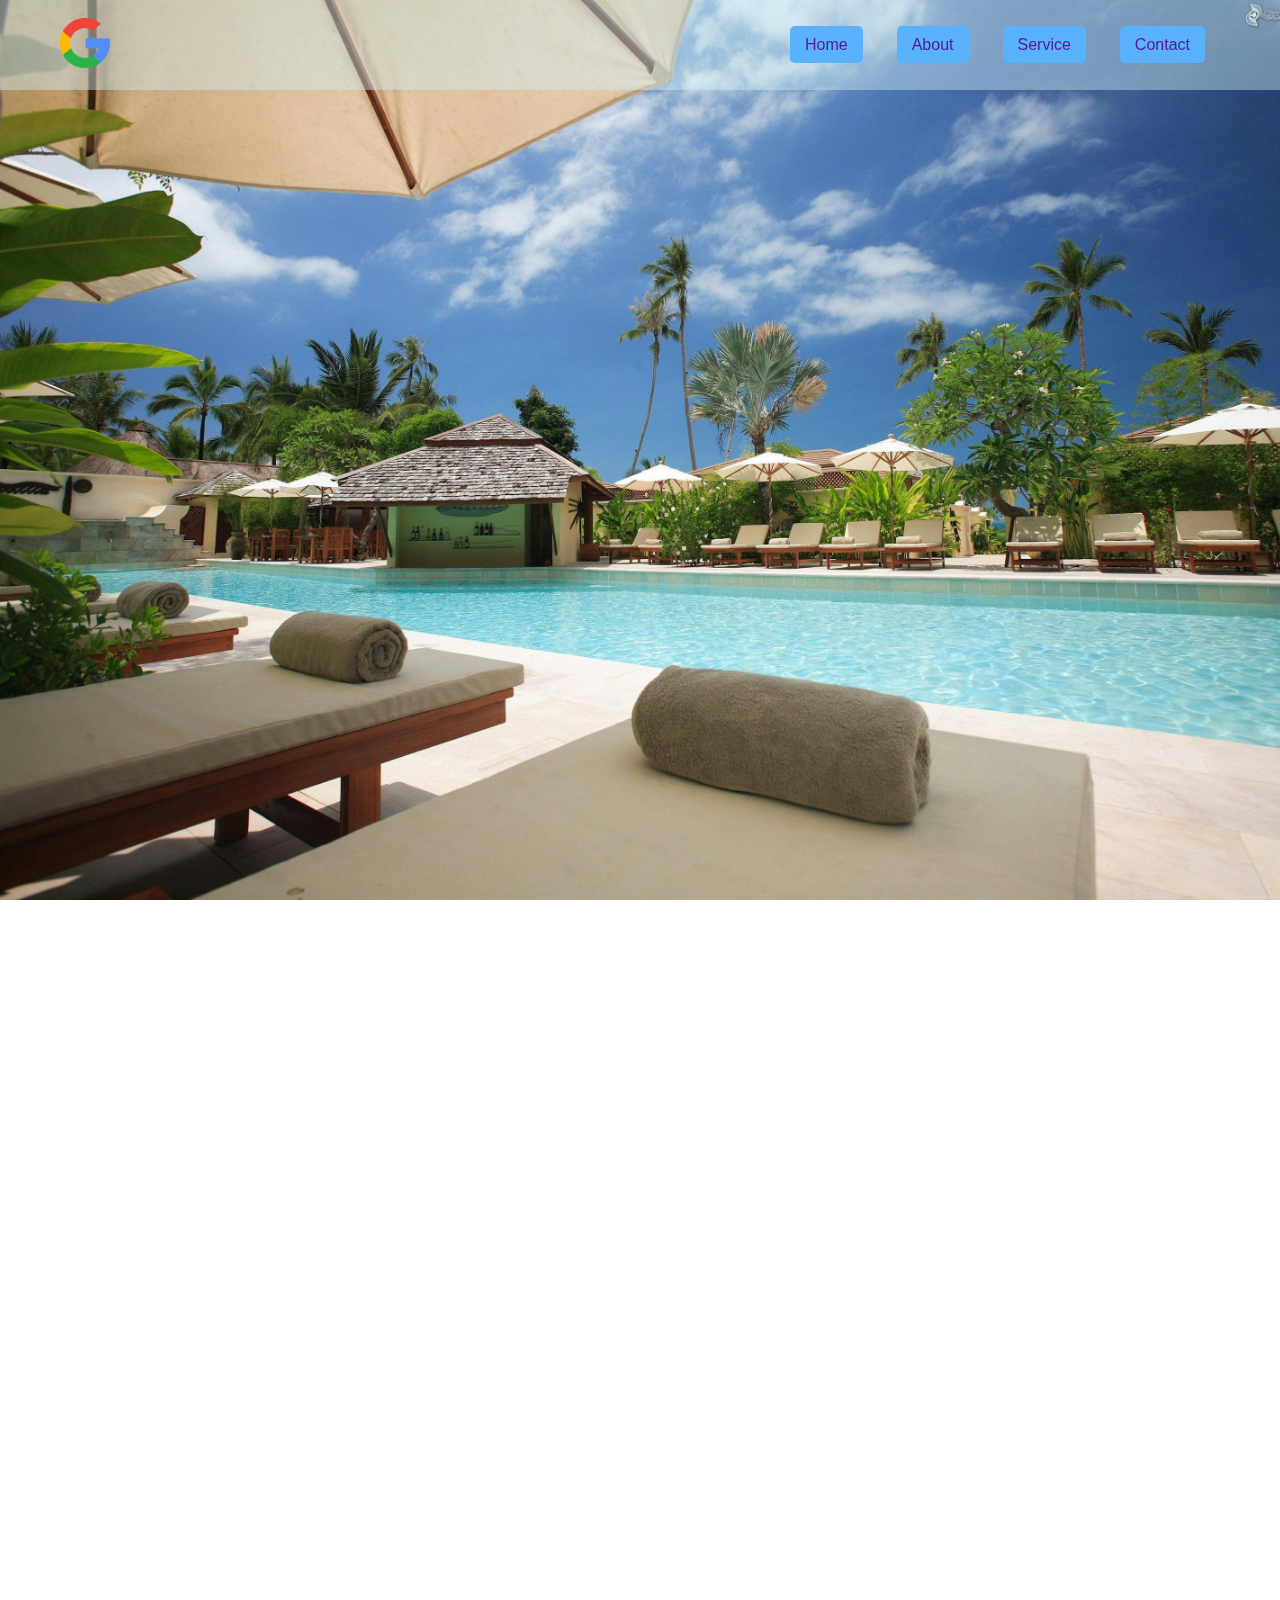
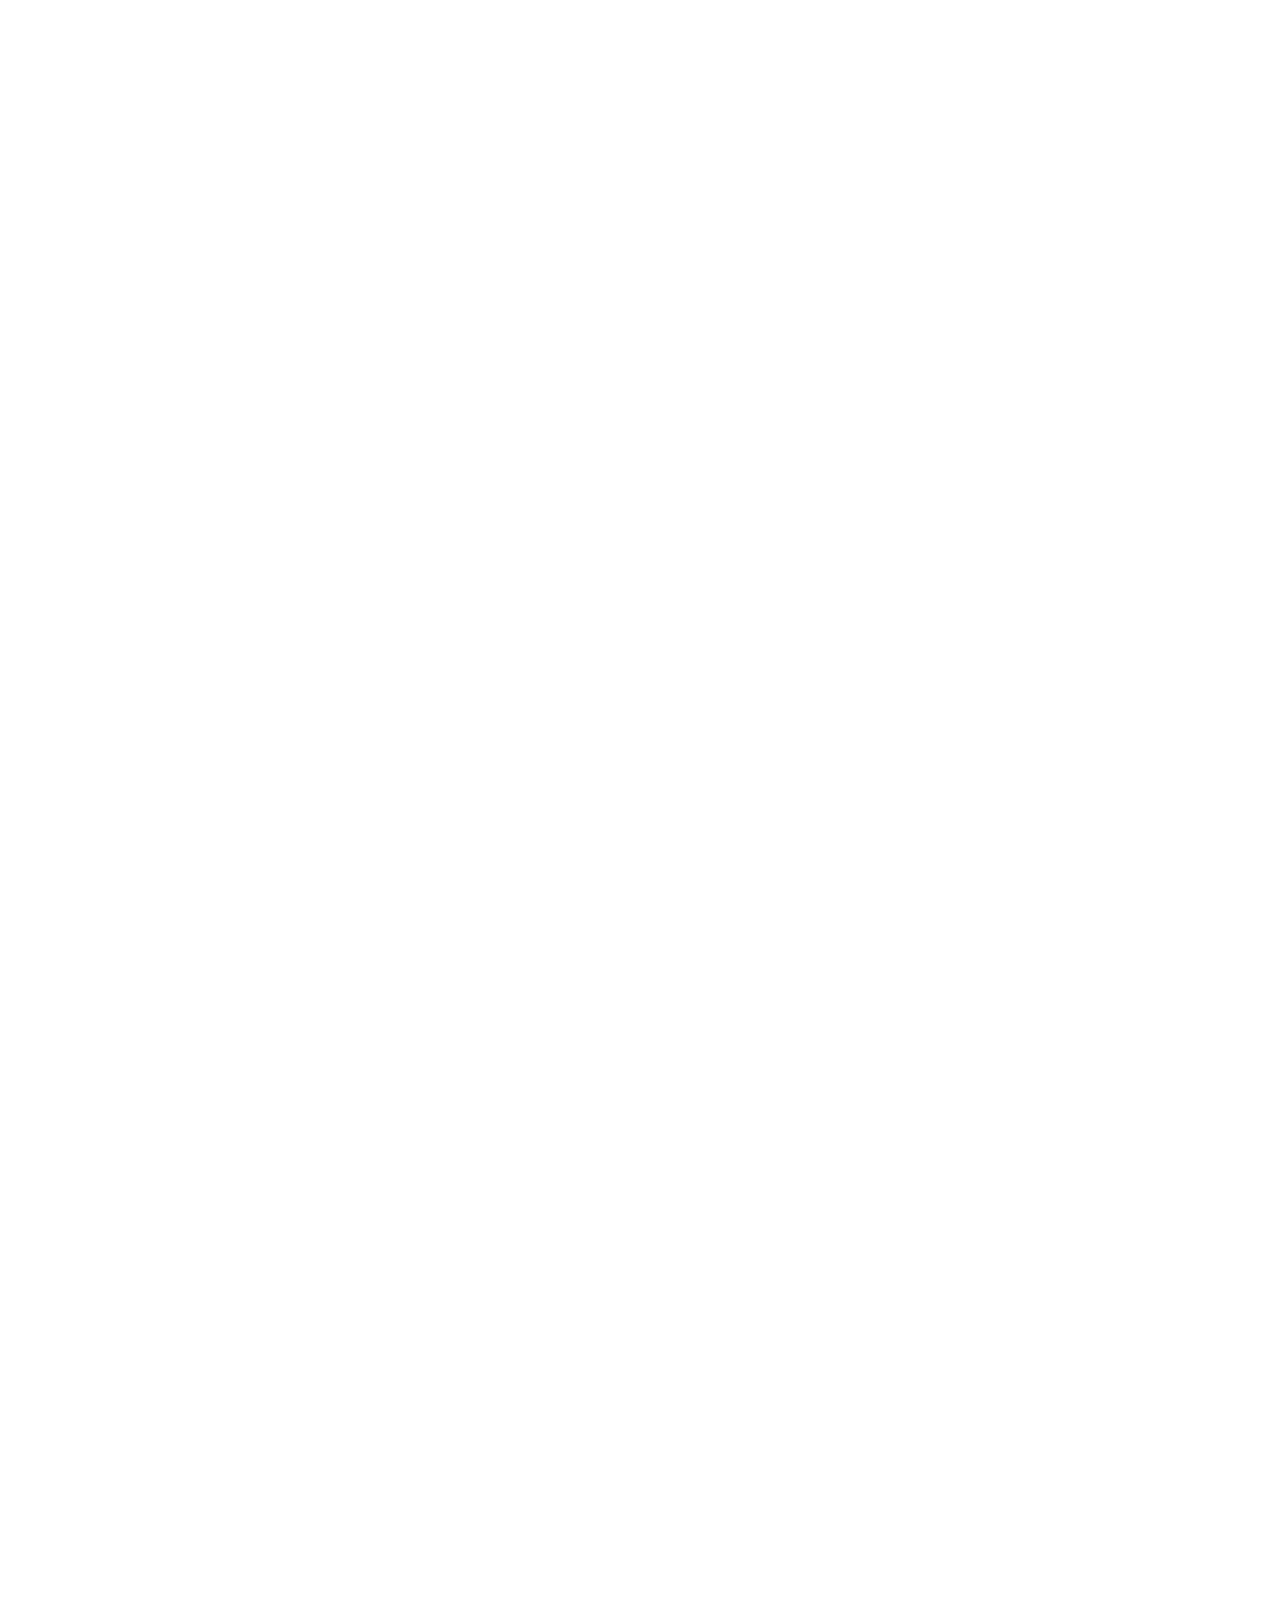
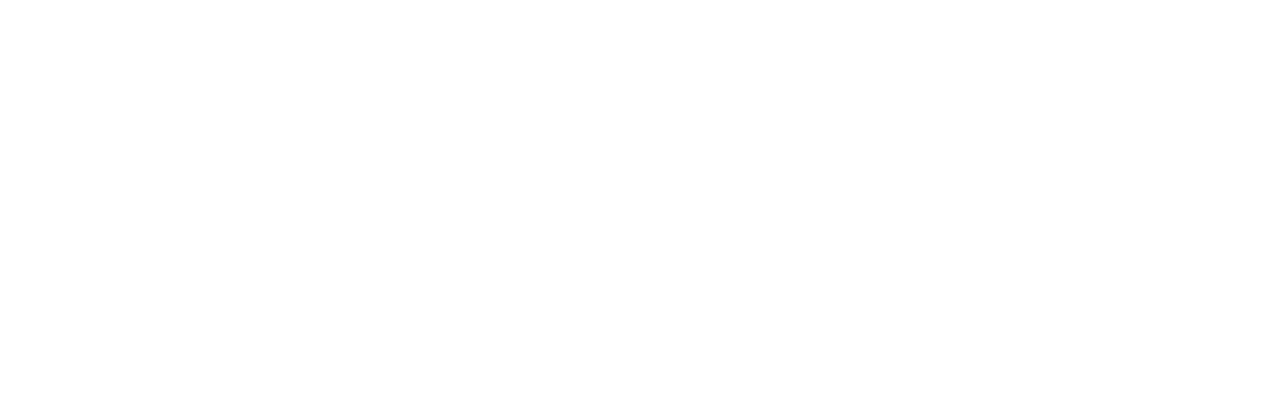
<file: Blog-Hotel-website/html-folder/index.html>
<!DOCTYPE html>
<html lang="en">
<head>
    <meta charset="UTF-8">
    <meta name="viewport" content="width=device-width, initial-scale=1.0">
    <title>Travel Blog</title>
    <link rel="stylesheet" href="../css-folder/style.css">
    <link rel="stylesheet" href="../media-css-folder/media.css">
    <link rel="stylesheet" href="https://cdnjs.cloudflare.com/ajax/libs/font-awesome/6.5.2/css/all.min.css">
    <link rel="shortcut icon" href="favicon.ico" type="image/x-icon">
</head>
<body>
    <section class="section-a">
       <nav>
        <a href="https://google.com" target="_blank">
            <img src="../image-folder/search_281764.png" width="50px" alt="logo">
        </a>
        <ul class="social-links">
            <a href="">Home</a>
            <a href="">About</a>
            <a href="">Service</a>
            <a href="">Contact</a>
        </ul>
        <!-- This is second nav bar  -->

        <ul class="second-social-links">
            <a href="">Home</a>
            <a href="">About</a>
            <a href="">Service</a>
            <a href="">Contact</a>
        </ul>
        <a href="" id="bars">
            <i class="fa-solid fa-bars fa-lg" style="color: #030303;"></i>
        </a>
       </nav>
    </section>
    <section class="section-b">

    </section>
    <section class="section-c">

    </section>
    <section class="section-d">

    </section>
    <script src="Javascript.js"></script>
</body>
</html>
</file>
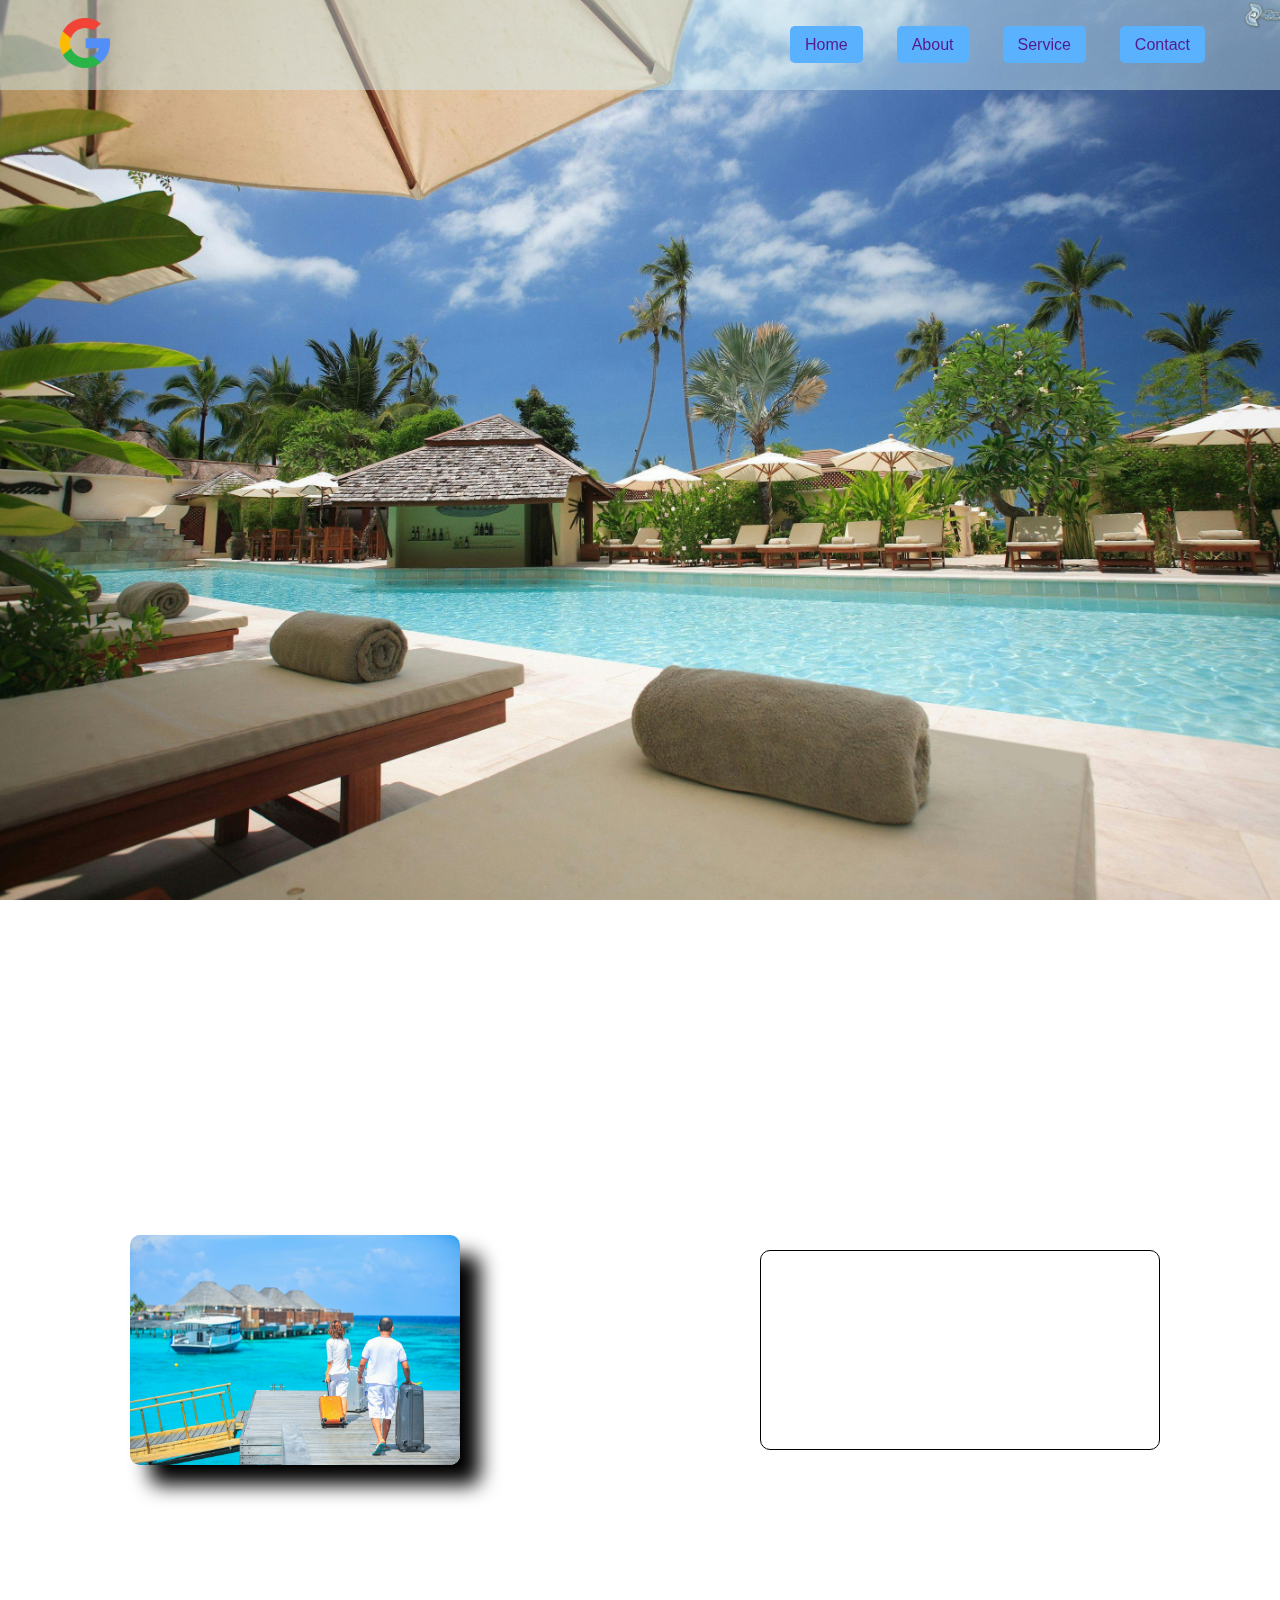
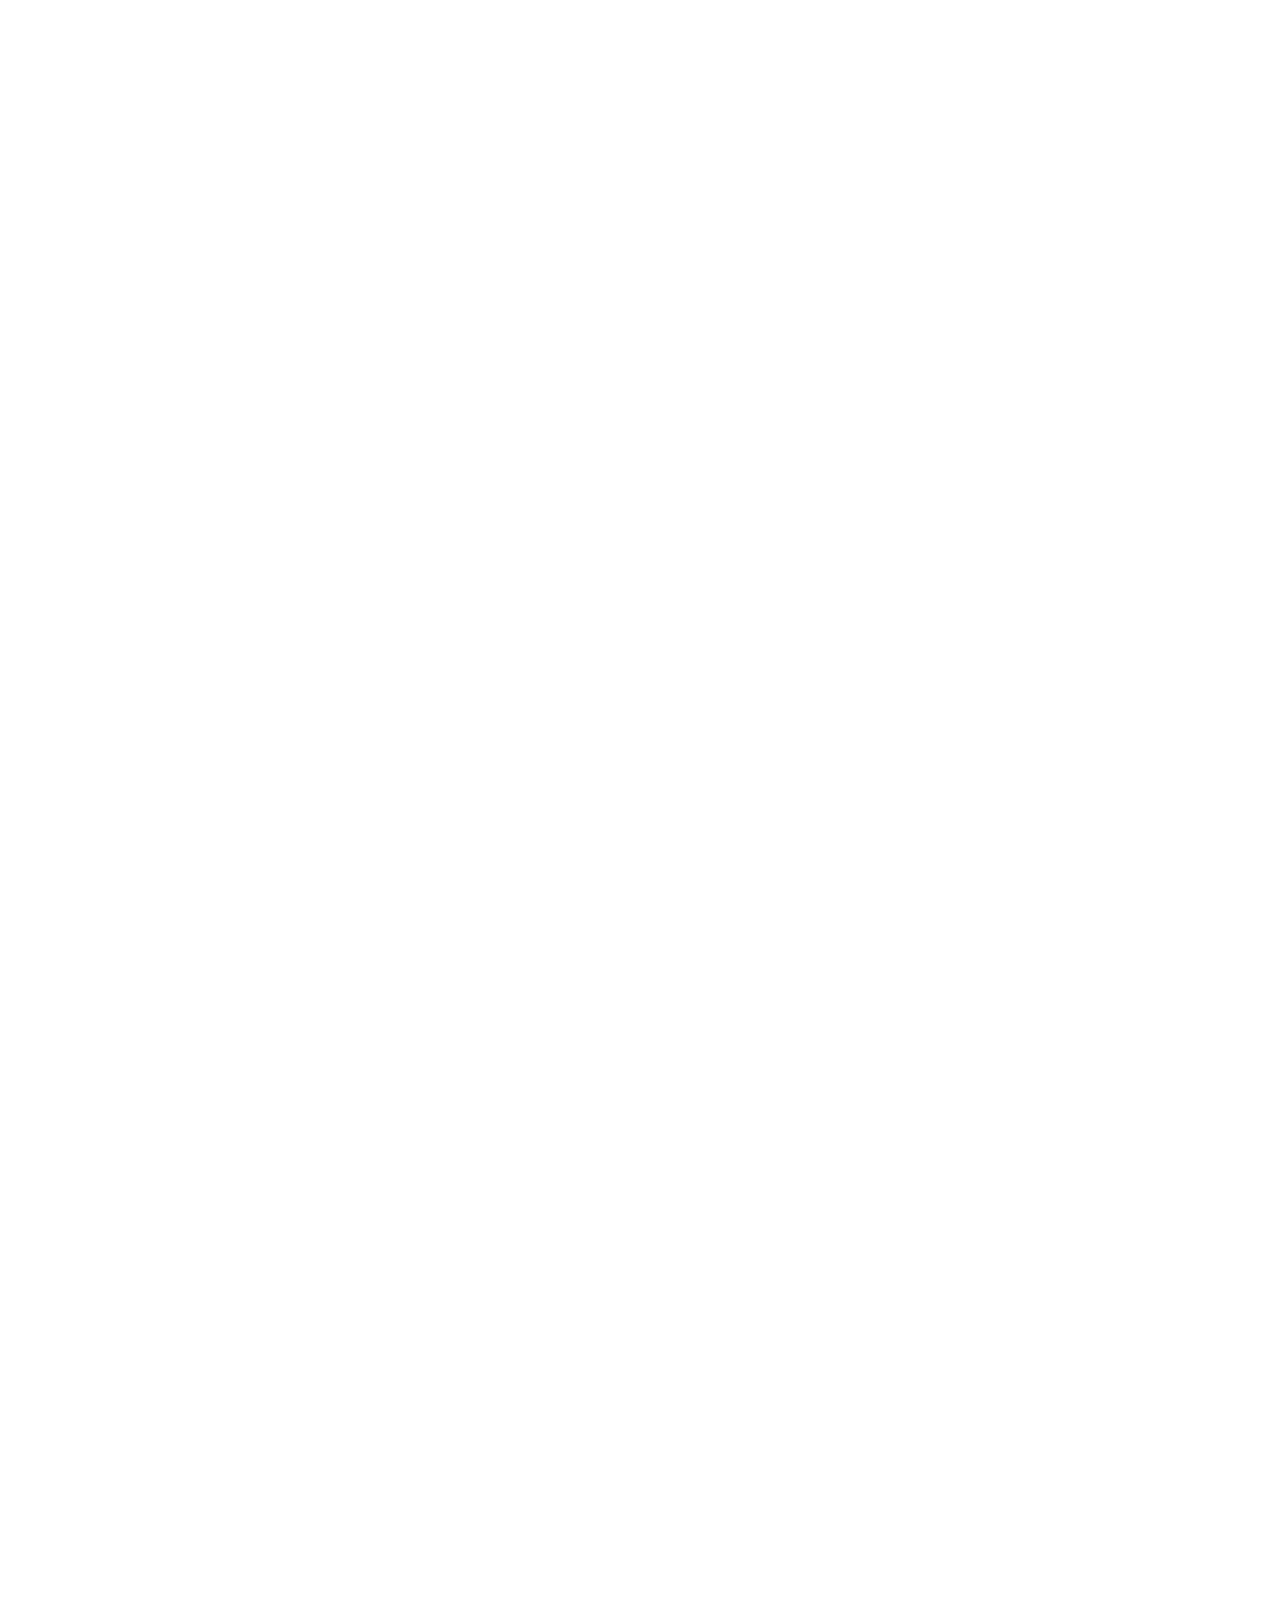
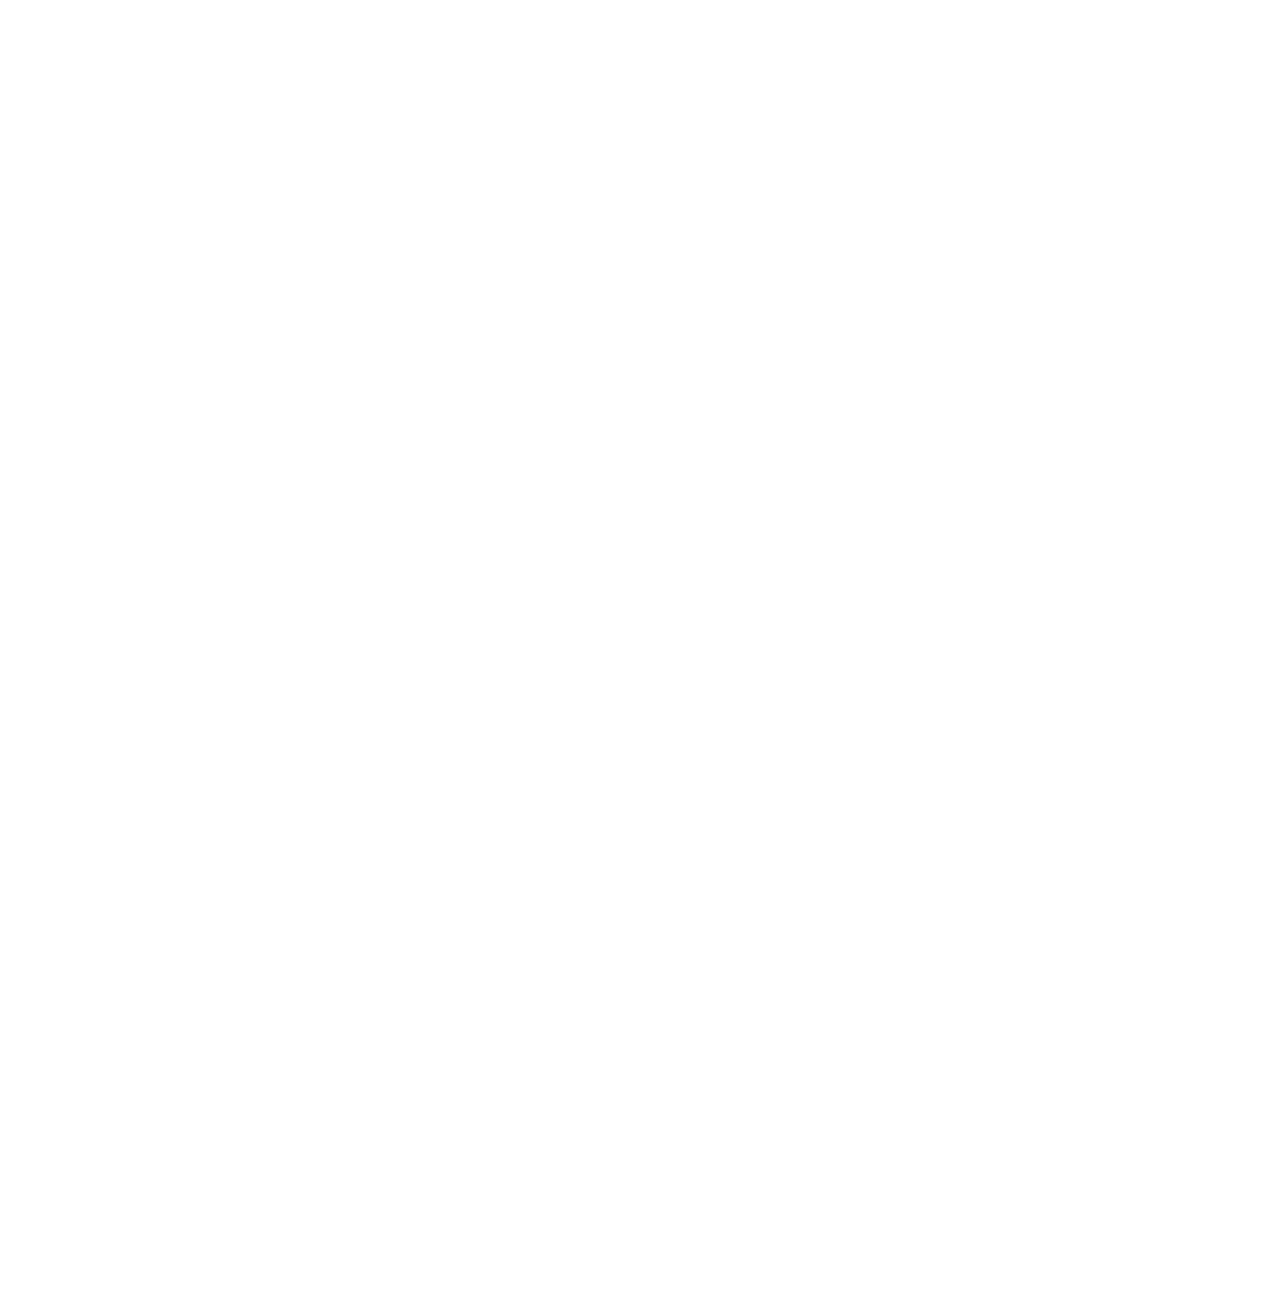
<file: Hotel-service/html-folder/index.html>
<!DOCTYPE html>
<html lang="en">

<head>
    <meta charset="UTF-8">
    <meta name="viewport" content="width=device-width, initial-scale=1.0">
    <title>Travel Blog</title>
    <link rel="stylesheet" href="../css-folder/style.css">
    <link rel="stylesheet" href="../media-css-folder/media.css">
    <link rel="stylesheet" href="https://cdnjs.cloudflare.com/ajax/libs/font-awesome/6.5.2/css/all.min.css">
    <link rel="shortcut icon" href="favicon.ico" type="image/x-icon">
</head>

<body>
    <section class="section-a">
        <nav>
            <a href="https://google.com" target="_blank">
                <img src="../image-folder/search_281764.png" width="50px" alt="logo">
            </a>
            <ul class="social-links">
                <a href="">Home</a>
                <a href="">About</a>
                <a href="">Service</a>
                <a href="">Contact</a>
            </ul>
            <!-- This is second nav bar  -->

            <ul class="second-social-links">
                <a href="#home">Home</a>
                <a href="">About</a>
                <a href="">Service</a>
                <a href="">Contact</a>
            </ul>
            <a href="" id="bars">
                <i class="fa-solid fa-bars fa-lg" style="color: #030303;"></i>
            </a>
        </nav>
    </section>
    <section class="home" id="home">

        <div class="home-image">
            <img src="../image-folder/Hotel-5.jpg" width="100%" height="100%" alt="">
        </div>
        <div class="home-description">
            <p>Lorem ipsum dolor sit amet consectetur adipisicing elit. Magnam repellat ipsam adipisci</p>
        </div>

    </section>
    <section class="about" id="about">

    </section>
    <section class="service" id="service">

    </section>
    <section class="contact" id="contact">

    </section>
    <script src="Javascript.js"></script>
</body>

</html>
</file>
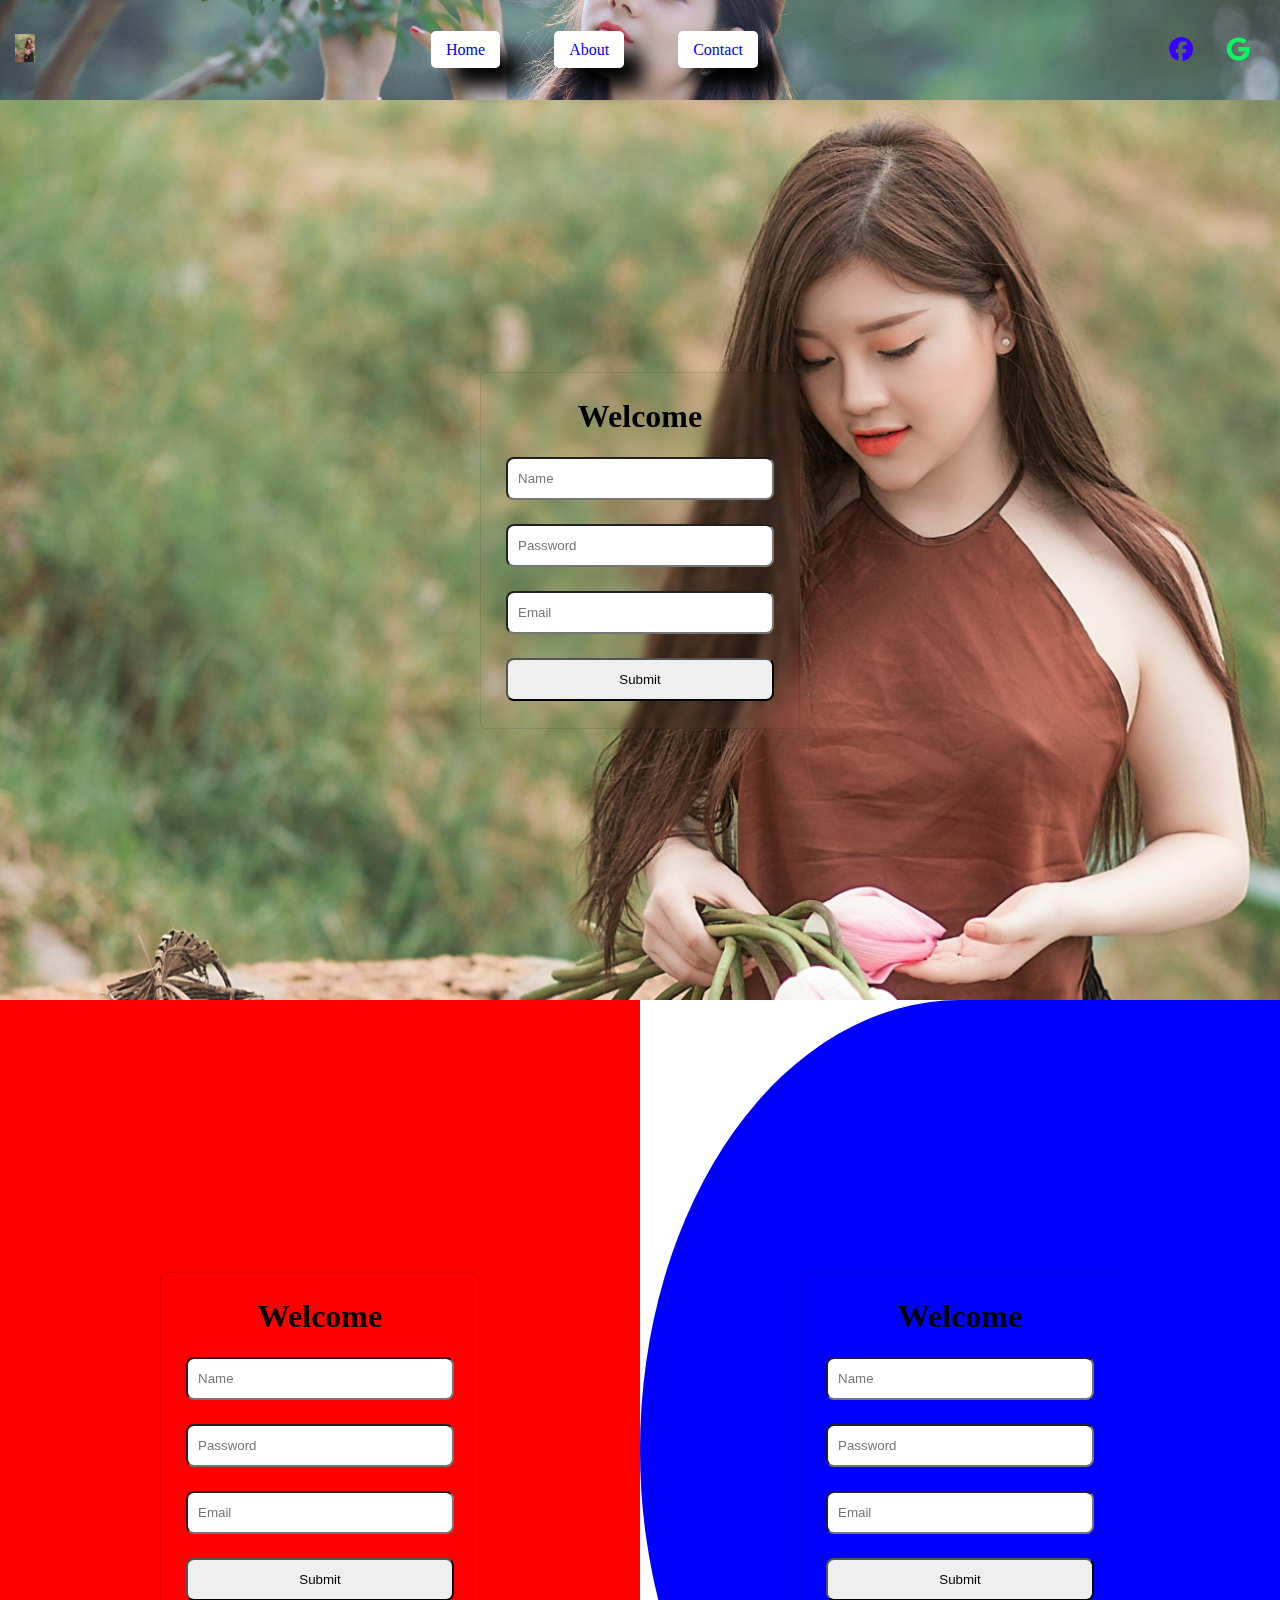
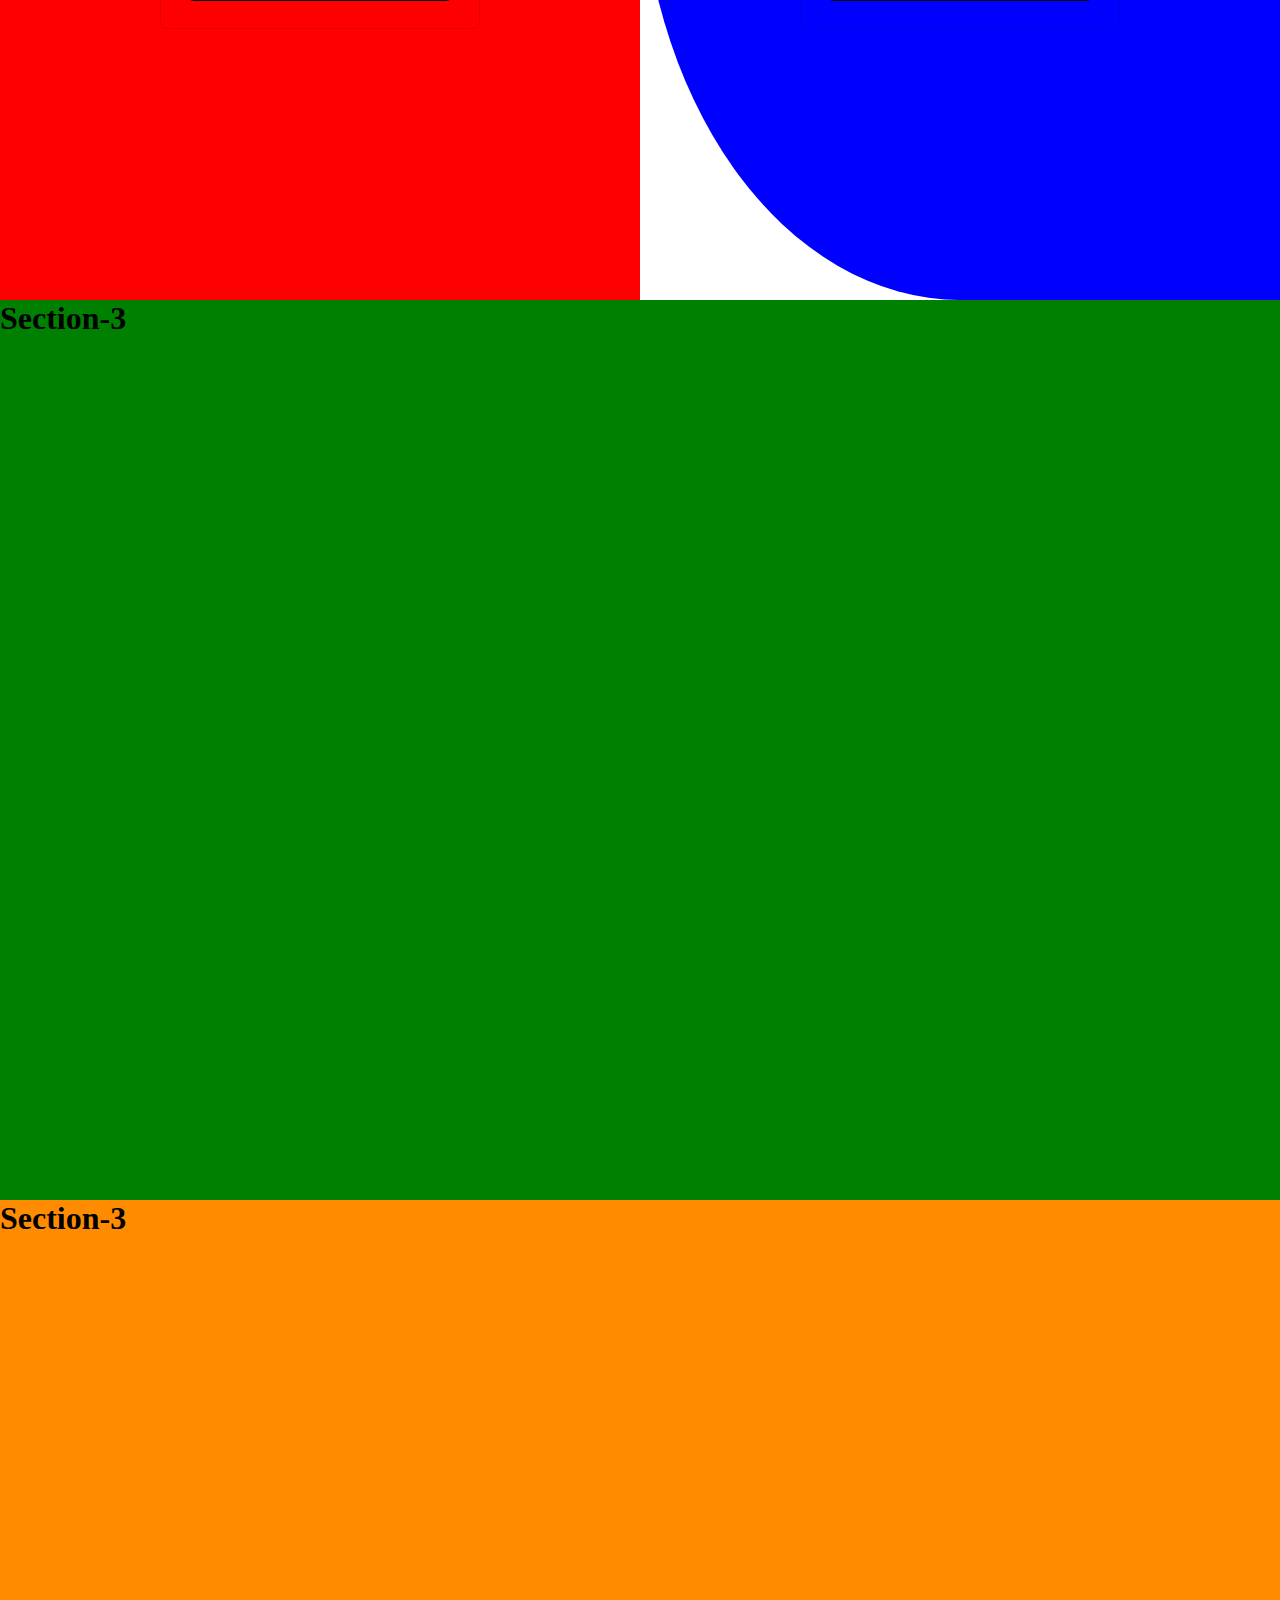
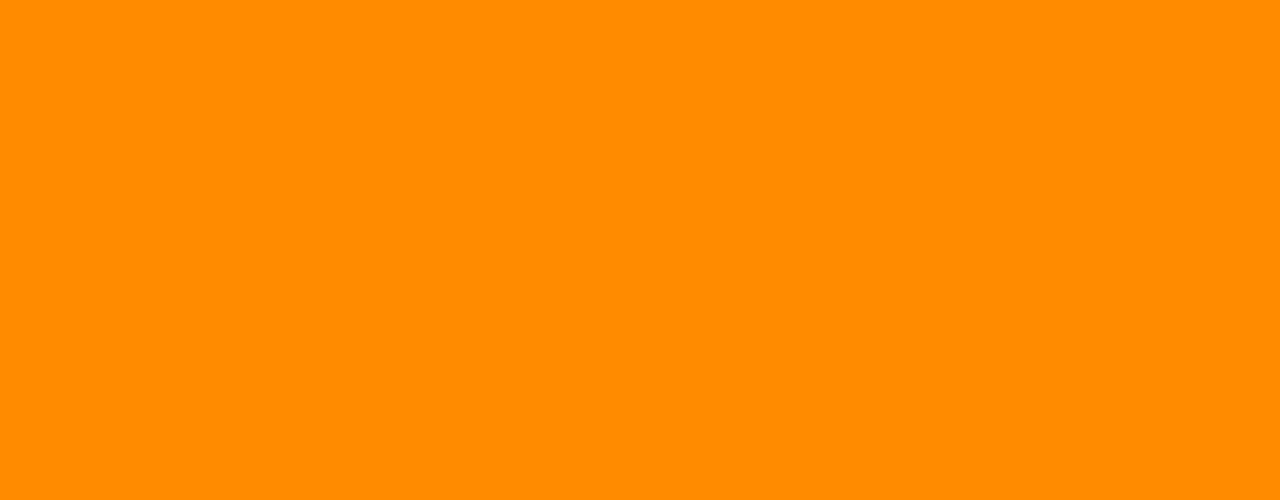
<file: New folder-1/html-folder/index.html>
<!DOCTYPE html>
<html lang="en">
<head>
    <meta charset="UTF-8">
    <meta name="viewport" content="width=device-width, initial-scale=1.0">
    <title>Hello world</title>
    <link rel="stylesheet" href="section.css">
    <link rel="stylesheet" href="https://cdnjs.cloudflare.com/ajax/libs/font-awesome/6.5.2/css/all.min.css">
    <link rel="stylesheet" href="./media-query/media.css">
</head>
<body>
    <section class="s-0">
<nav>
    <a href="">
        <img src="../pexels-soldiervip-1386604.jpg" width="20px" alt="logo">
    </a>
    <ul class="nav-HAC-links">
        <a href="#">Home</a>
        <a href="#">About</a>
        <a href="#">Contact</a>
    </ul>
    <i class="fa-solid fa-bars fa-xl" style="color: #050505;" id="bars"></i>
    <ul class="nav-social-links">
        <a href="#"><i class="fa-brands fa-facebook fa-xl" style="color: #3700ff;"></i></a>
        <a href="#"><i class="fa-brands fa-google fa-xl" style="color: #00fa60;"></i></a>
    </ul>
</nav>
    </section>
    <!-- Section-1  -->

    <section class="s-1">
        <form action="">
            <h1>Welcome</h1>
            <input type="text" placeholder="Name">
            <input type="password" placeholder="Password">
            <input type="email" placeholder="Email">
            <input type="submit" value="Submit">
        
        
        </form>
    </section>
    <section class="s-2">
        <div style="background-color: red;
                               width: 50%;
                               display: flex;
                               justify-content: center;
                               align-items: center;">
            <form action="">
                <h1>Welcome</h1>
                <input type="text" placeholder="Name">
                <input type="password" placeholder="Password">
                <input type="email" placeholder="Email">
                <input type="submit" value="Submit">
            
            
            </form>
        </div>
        <div style="background-color: blue;
                               width: 50%;
                               display: flex;
                               justify-content: center;
                               align-items: center;
                               border-top-left-radius: 50%;
                               border-bottom-left-radius: 50%;">
            <form action="">
                <h1>Welcome</h1>
                <input type="text" placeholder="Name">
                <input type="password" placeholder="Password">
                <input type="email" placeholder="Email">
                <input type="submit" value="Submit">
            
            
            </form>
        </div>
    </section>
    <section>
        <h1 class="s-3">Section-3</h1>
    </section>
    <section>
        <h1 class="s-4">Section-3</h1>
    </section>
</body>
</html>
</file>
<file: Blog-Hotel-website/css-folder/style.css>
*{
    padding: 0;
    margin: 0;
    text-decoration: none;
    list-style: none;
    box-sizing: border-box;
    scroll-behavior: smooth;
}

:root{
   --background-color: #CAF4FF;
   --white-color:#ffff;
   --black-color:#2222;
   --color:#ffff;
   --secondary-color:#A0DEFF;
   --primary-color:#5AB2FF;

}

nav{
    height: 90px;
    /* background-color: var(--background-color); */
    background-color: #cdeef66d;
    position:fixed;
    width: 100%;
    display: flex;
    align-items: center;
    justify-content: space-between;
    padding: 0 60px;
    
}
.social-links a{
  
    text-align: center;
    background-color: var(--primary-color);
    border-radius: 5px;
    padding: 10px 15px;
    margin: 10px 15px;
    font-family: Arial, Helvetica, sans-serif;
    
    
}


#bars{
   display: none;
   font-size: 1.5rem;
}
.show{
   transform: translate(0%);
  
}
/* .social-links{
    position: absolute;
    top: 100px;
    left: 0;
    right: 0;
    
    background-color: black;
} */
.section-a{
      width: 100%;
      height: 100vh;
      background-color: yellow;
      background: url(../image-folder/Hotel-1.jpg);
      background-position: center;
      background-size: cover;
      background-attachment: fixed;
      color: var(--color);
    }
     
.section-b{
    width: 100%;
        height: 100vh;
        background-color: green;
        background: url(../image-folder/Hotel-2.jpg);
            background-position: center;
            background-size: cover;
            background-attachment: fixed;
}
.section-c {
    width: 100%;
    height: 100vh;
    background-color: red;
    background: url(../image-folder/Hotel-3.jpg);
        background-position: center;
        background-size: cover;
        background-attachment: fixed;
}
.section-d {
    width: 100%;
    height: 100vh;
    background-color: blue;
    background: url(../image-folder/Hotel-4.jpg);
        background-position: center;
        background-size: cover;
        background-attachment: fixed;
}

/* Hover Effect  */
.social-links a:hover{
    background-color: rgba(28, 28, 238, 0.634);
    transition: 0.5s;
    box-shadow: 10px 10px #2222;
    color: var(--white-color);
    
}

.second-social-links a:hover{
    background-color: rgba(28, 28, 238, 0.634);
        transition: 0.5s;
        box-shadow: 10px 10px  #2222;
        color: var(--white-color);
}
</file>
<file: Blog-Hotel-website/media-css-folder/media.css>
@media(max-width:760px){
    #bars{
        display: block;
    }
    .social-links{
        display: none;
    }
    
       
     .second-social-links{
        
        position: absolute;
        top: 100px;
        left: 0;
        right: 0;
        background-color:rgba(0, 0, 0, 0.266);
        padding: 20px 100px;
        transform: translateX(-150%);
            transition: 0.5s;
        
     }
         .second-social-links a{
            background-color: #5AB2FF;
            padding: 10px 100px;
            display: block;
            text-align: center;
            border-radius: 8px;
            margin: 10px 0;
            
         }
    
         
    
}
@media(min-width:760px){
    .second-social-links{
        display: none;
    }
}
</file>
<file: Hotel-service/css-folder/style.css>
*{
    padding: 0;
    margin: 0;
    text-decoration: none;
    list-style: none;
    box-sizing: border-box;
    scroll-behavior: smooth;
}

:root{
   --background-color: #CAF4FF;
   --white-color:#ffff;
   --black-color:#2222;
   --color:#ffff;
   --secondary-color:#A0DEFF;
   --primary-color:#5AB2FF;

}

nav{
    height: 90px;
    /* background-color: var(--background-color); */
    background-color: #cdeef66d;
    position:fixed;
    width: 100%;
    display: flex;
    align-items: center;
    justify-content: space-between;
    padding: 0 60px;
    
}
.social-links a{
  
    text-align: center;
    background-color: var(--primary-color);
    border-radius: 5px;
    padding: 10px 15px;
    margin: 10px 15px;
    font-family: Arial, Helvetica, sans-serif;
    
    
}


#bars{
   display: none;
   font-size: 1.5rem;
}
.show{
   transform: translate(0%);
  
}
/* .social-links{
    position: absolute;
    top: 100px;
    left: 0;
    right: 0;
    
    background-color: black;
} */
.section-a{
      width: 100%;
      height: 100vh;
      background-color: yellow;
      background: url(../image-folder/Hotel-1.jpg);
      background-position: center;
      background-size: cover;
      background-attachment: fixed;
      color: var(--color);
    }
     
.home{
    width: 100%;
        height: 100vh;
        background-color: green;
        background: url(../image-folder/Hotel-2.jpg);
            background-position: center;
            background-size: cover;
            background-attachment: fixed;
            display: flex;
                align-items: center;
                justify-content: space-around;
                flex-wrap: wrap;
                    gap: 50px;
            
}

.home-image{
    width: 350px;
    height: 250px;
    /* background-color: pink; */
    padding: 10px 10px;
    cursor: pointer;
}
.home-image img{
    border-radius: 10px;
    box-shadow: 20px 20px 20px black;
}
.home-description{
    width: 400px;
        height: 200px;
        /* background-color: #C4AA91; */
        font-family: Arial, Helvetica, sans-serif;
        font-size: 1.2rem;
        display: flex;
        justify-content: center;
        text-align: center;
            align-items: center;
            border-radius: 10px;
            border: 1px solid black;
            backdrop-filter: blur(3px);
            color: #fff;
}

.about {
    width: 100%;
    height: 100vh;
    background-color: red;
    background: url(../image-folder/Hotel-4.jpg);
        background-position: center;
        background-size: cover;
        background-attachment: fixed;
}
.service {
    width: 100%;
    height: 100vh;
    background-color: blue;
    background: url(../image-folder/Hotel-5.jpg);
        background-position: center;
        background-size: cover;
        background-attachment: fixed;
}
.contact{
    width: 100%;
    height: 100vh;
    background-color: blue;
    background: url(../image-folder/hotel-6.jpg);
    background-position: center;
    background-size: cover;
    background-attachment: fixed;
}

/* Hover Effect  */
.social-links a:hover{
    background-color: rgba(28, 28, 238, 0.634);
    transition: 0.5s;
    box-shadow: 10px 10px #2222;
    color: var(--white-color);
    
}

.second-social-links a:hover{
    background-color: rgba(28, 28, 238, 0.634);
        transition: 0.5s;
        box-shadow: 10px 10px  #2222;
        color: var(--white-color);
}
</file>
<file: Hotel-service/media-css-folder/media.css>
@media(max-width:760px){
    #bars{
        display: block;
    }
    .social-links{
        display: none;
    }
    
       
     .second-social-links{
        
        position: absolute;
        top: 100px;
        left: 0;
        right: 0;
        background-color:rgba(0, 0, 0, 0.266);
        padding: 20px 100px;
        transform: translateX(-150%);
            transition: 0.5s;
        
     }
         .second-social-links a{
            background-color: #5AB2FF;
            padding: 10px 100px;
            display: block;
            text-align: center;
            border-radius: 8px;
            margin: 10px 0;
            
         }
    
         
    
}
@media(min-width:760px){
    .second-social-links{
        display: none;
    }
}
</file>
<file: New folder-1/html-folder/section.css>
*{
    margin: 0;padding: 0;
    box-sizing: border-box;
    text-decoration: none;
list-style: none;
}
html{
    scroll-behavior: smooth;
}
section{
    height: 100vh;
}
nav{
    width: 100%;
    height: 100%;
    background-color:#e5baa99e;
    display: flex;
    align-items: center;
    justify-content: space-between;
    padding: 0 15px;
    background: url(../a-girl.jpg);
    background-size: cover;
    background-position: 50%;
    
   
}
.nav-HAC-links a{
    border: 1 px solid rgb(0,0,0,0.1);
    border-radius: 5px;
    padding: 10px 15px;
    background-color: #ffff;
    margin: 0 25px;
    box-shadow: inset 0px 0px  #ffff,20px 20px 20px black;
}
#bars{
    display: none;
}
.nav-social-links a{
    margin: 0 15px;
}
form{
    width: 320px;
    height: auto;
    /* background-color: rgba(172, 255, 47, 0.44); */
    padding:15px 25px;
    border-radius: 5px;
    border: 1px solid rgb(0,0,0,0.1);
    backdrop-filter: blur(3px);
   
    

}
input{
    width: 100%;
    padding: 12px 10px;
    margin: 12px 0;
    border-radius: 8px;
}
.s-0{
    height: 100px;
    
}
.s-1{
    background: url(../pexels-soldiervip-1386604.jpg);
    background-size: cover;
    background-position: 50% 20%;
    height: 100vh;
    background-color: cyan;
    display: flex;
    align-items: center;
    justify-content: center;
  
}
form > h1{
    text-align: center;
    margin: 10px 0px;
}


.s-2{
    /* background-color: fuchsia; */
    height: 100vh;
    display: flex;
    justify-content: space-between;
    flex-wrap: wrap;
    
    
}
.s-3 {
    background-color: green;
    height: 100vh;
}
.s-4 {
    background-color: darkorange;
    height: 100vh;
}

/* Hover effects  */
.nav-HAC-links a:hover{
    background-color: fuchsia;
    transition: 0.8s;
   color: red;
}
</file>
<file: New folder-1/html-folder/media-query/media.css>
@media(max-width:750px)
{
    #bars{
            display: block;
    }
        .nav-social-links{
            display: none;
        }
                .nav-HAC-links a{
                    display: none;
                }
                nav{
                    background-color: palevioletred;
                }
}
</file>
